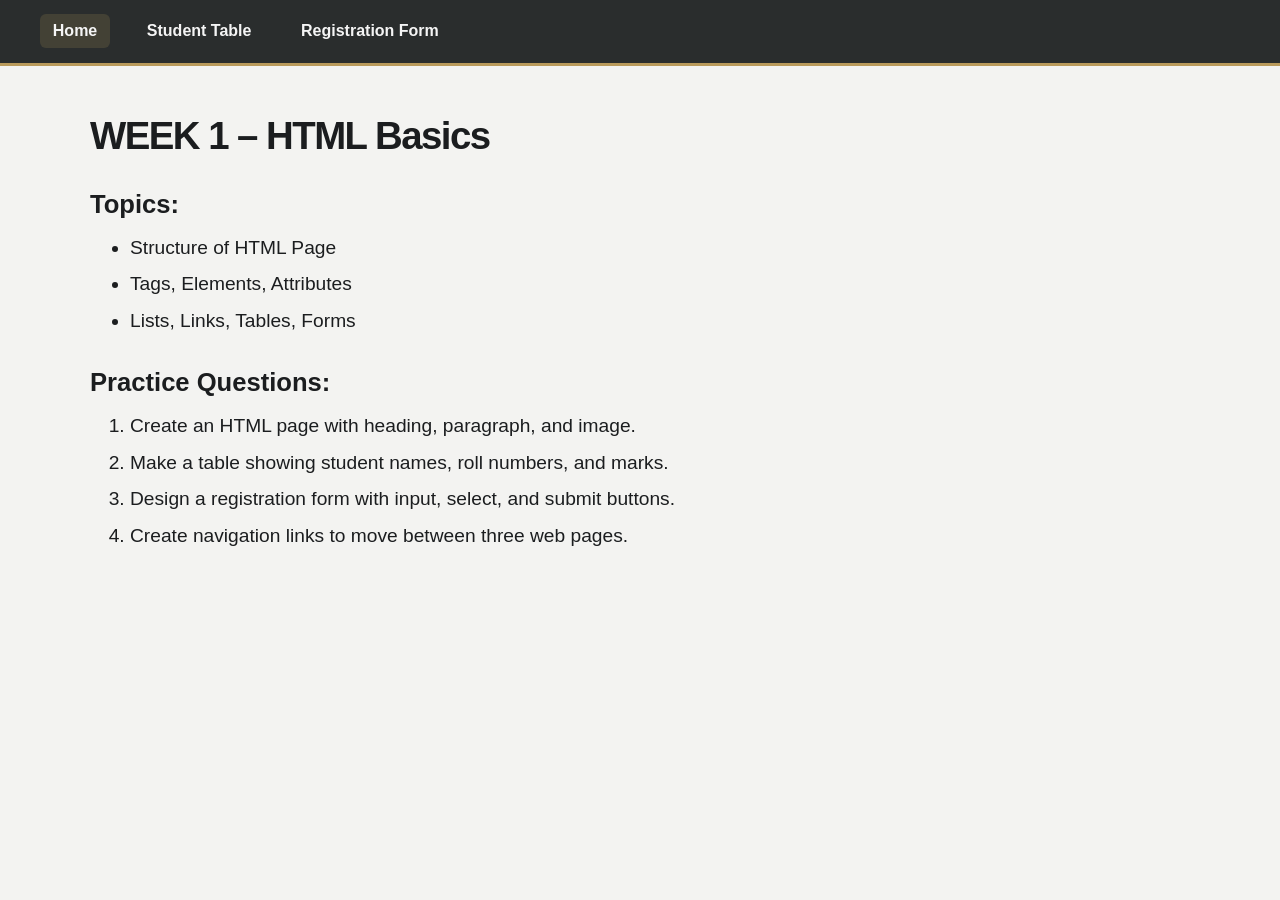
<file: Week1/index.html>
<!DOCTYPE html>
<html lang="en">
  <head>
    <meta charset="UTF-8" />
    <meta name="viewport" content="width=device-width, initial-scale=1.0" />
    <title>Week 1 - HTML Basics</title>
    <link rel="stylesheet" href="styles.css" />
  </head>
  <body>
    <header class="topbar">
      <nav class="nav" aria-label="Main navigation">
        <a class="nav-link active" href="index.html">Home</a>
        <a class="nav-link" href="page2.html">Student Table</a>
        <a class="nav-link" href="page3.html">Registration Form</a>
      </nav>
    </header>

    <main class="page-shell">
      <section class="content-block">
        <h1>WEEK 1 – HTML Basics</h1>

        <h2>Topics:</h2>
        <ul class="topics-list">
          <li>Structure of HTML Page</li>
          <li>Tags, Elements, Attributes</li>
          <li>Lists, Links, Tables, Forms</li>
        </ul>

        <h2>Practice Questions:</h2>
        <ol class="practice-list">
          <li>Create an HTML page with heading, paragraph, and image.</li>
          <li>Make a table showing student names, roll numbers, and marks.</li>
          <li>Design a registration form with input, select, and submit buttons.</li>
          <li>Create navigation links to move between three web pages.</li>
        </ol>
      </section>
    </main>
  </body>
</html>
</file>
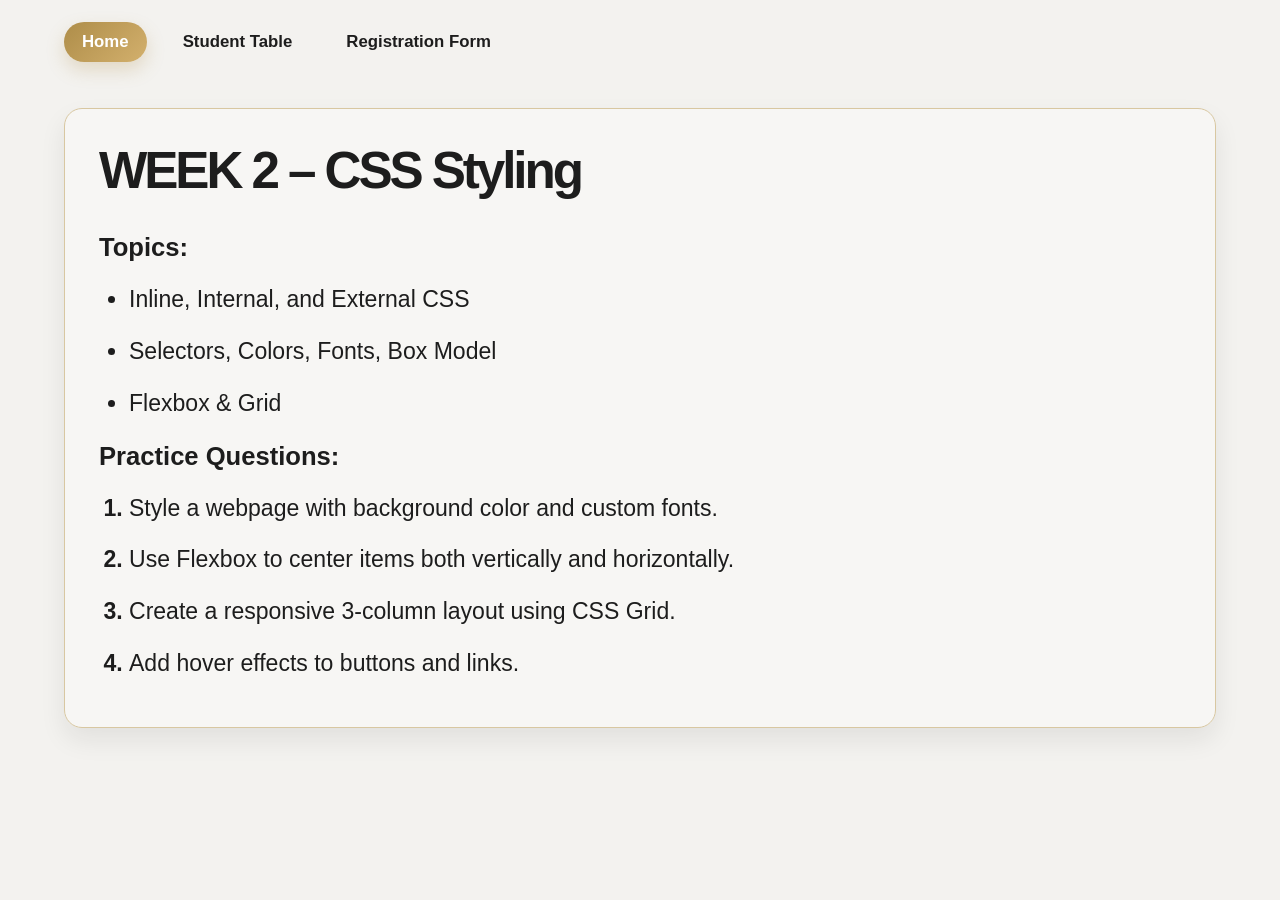
<file: Week2/index.html>
<!DOCTYPE html>
<html lang="en">
  <head>
    <meta charset="UTF-8" />
    <meta name="viewport" content="width=device-width, initial-scale=1.0" />
    <title>Week 2 - CSS Styling</title>
    <link rel="stylesheet" href="styles.css" />
  </head>
  <body>
    <header class="topbar">
      <nav class="nav" aria-label="Main navigation">
        <a class="nav-link active" href="index.html">Home</a>
        <a class="nav-link" href="page2.html">Student Table</a>
        <a class="nav-link" href="page3.html">Registration Form</a>
      </nav>
    </header>

    <main class="page-shell">
      <section class="content-block home-section">
        <h1>WEEK 2 – CSS Styling</h1>

        <div class="topic-block">
          <h2>Topics:</h2>
          <ul class="topics-list">
            <li>Inline, Internal, and External CSS</li>
            <li>Selectors, Colors, Fonts, Box Model</li>
            <li>Flexbox &amp; Grid</li>
          </ul>
        </div>

        <div class="practice-block">
          <h2>Practice Questions:</h2>
          <ol class="practice-list">
            <li>Style a webpage with background color and custom fonts.</li>
            <li>Use Flexbox to center items both vertically and horizontally.</li>
            <li>Create a responsive 3-column layout using CSS Grid.</li>
            <li>Add hover effects to buttons and links.</li>
          </ol>
        </div>
      </section>
    </main>
  </body>
</html>
</file>
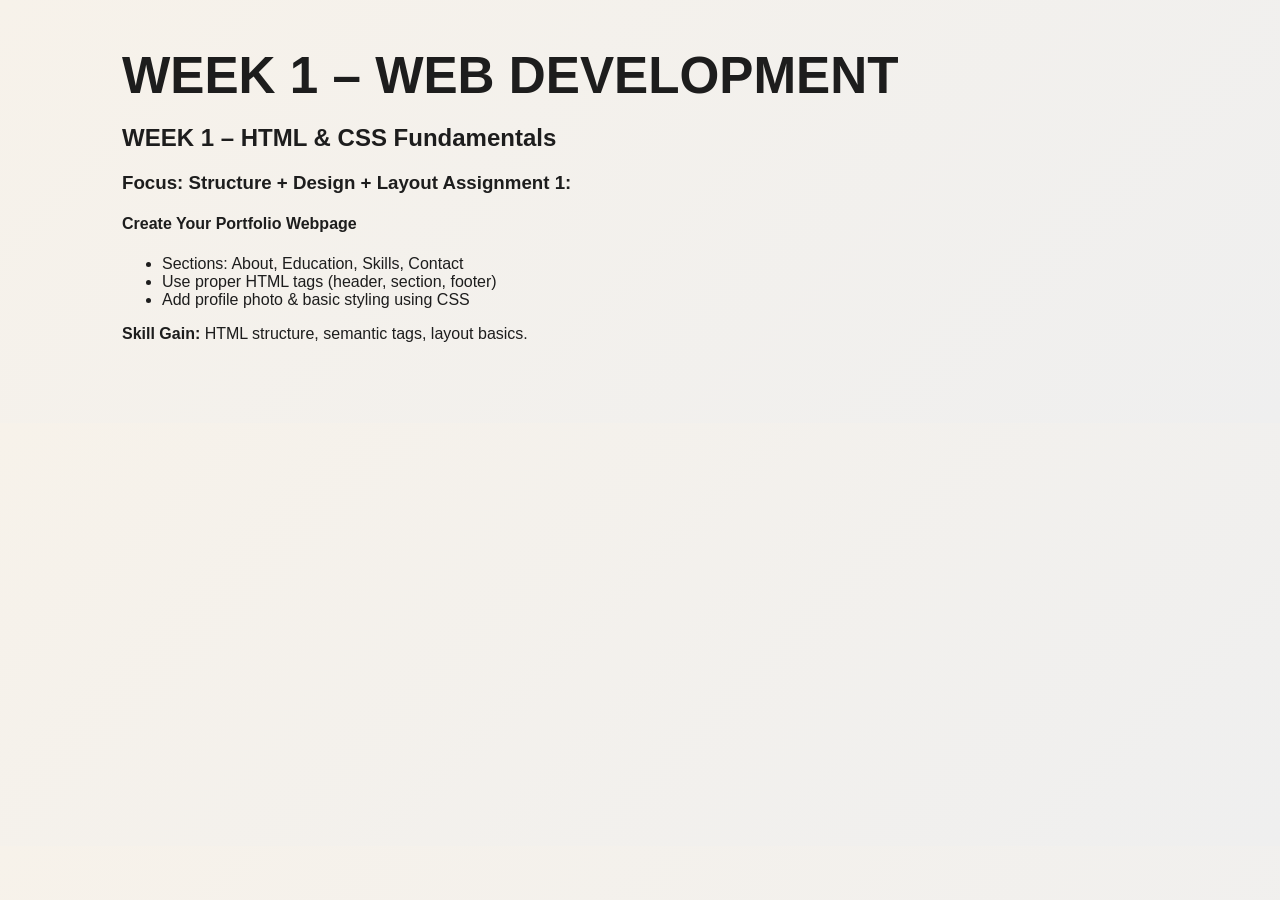
<file: Week1/WebDev Week1/index.html>
<!DOCTYPE html>
<html lang="en">
  <head>
    <meta charset="UTF-8" />
    <meta name="viewport" content="width=device-width, initial-scale=1.0" />
    <title>Week 1 - Web Development</title>
    <link rel="stylesheet" href="styles.css" />
  </head>
  <body>
    <main class="container">
      <h1>WEEK 1 – WEB DEVELOPMENT</h1>

      <h2>WEEK 1 – HTML & CSS Fundamentals</h2>

      <h3>Focus: Structure + Design + Layout Assignment 1:</h3>

      <h4>Create Your Portfolio Webpage</h4>

      <ul>
        <li>Sections: About, Education, Skills, Contact</li>
        <li>Use proper HTML tags (header, section, footer)</li>
        <li>Add profile photo &amp; basic styling using CSS</li>
      </ul>

      <p class="skill"><strong>Skill Gain:</strong> HTML structure, semantic tags, layout basics.</p>
    </main>
  </body>
</html>
</file>
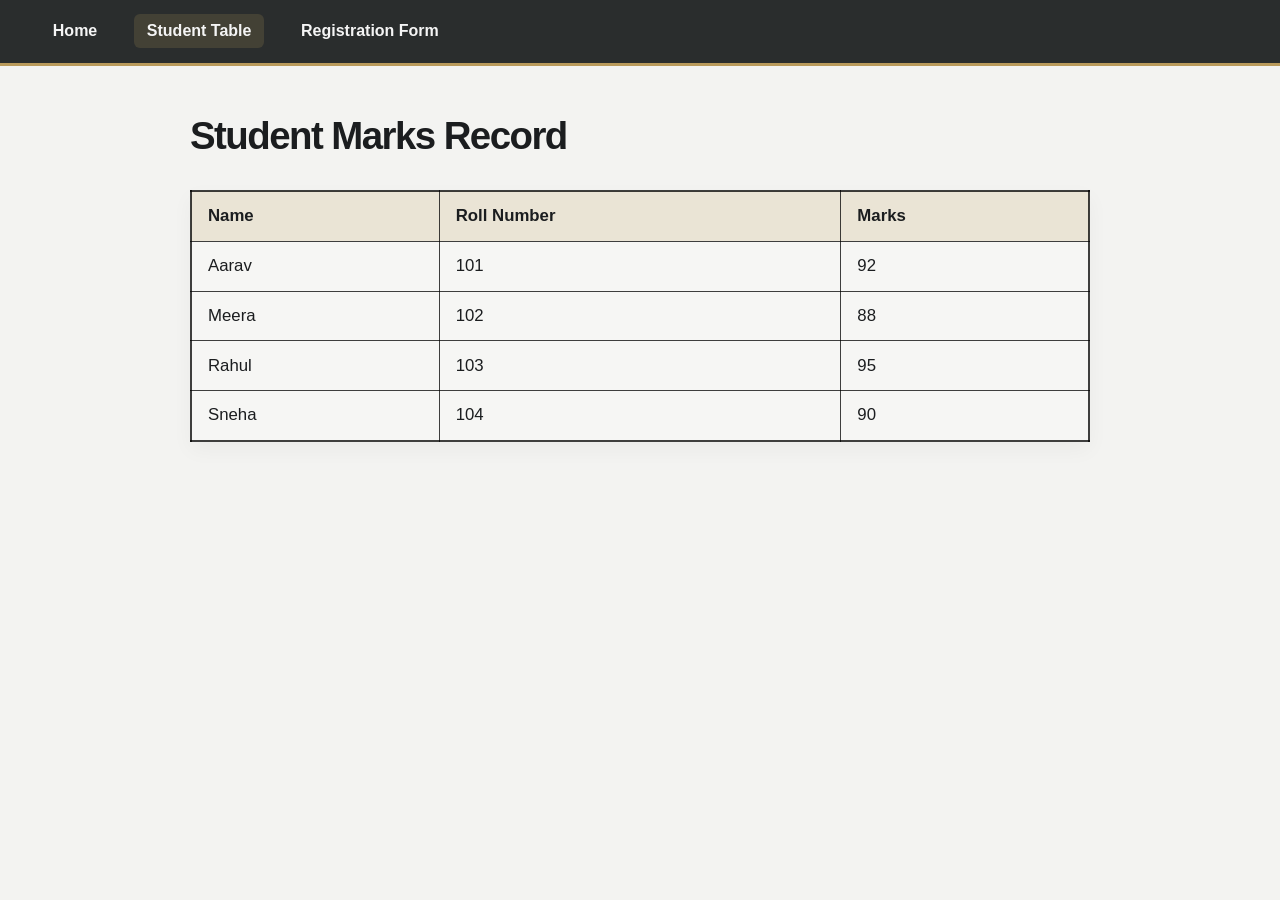
<file: Week1/page2.html>
<!DOCTYPE html>
<html lang="en">
  <head>
    <meta charset="UTF-8" />
    <meta name="viewport" content="width=device-width, initial-scale=1.0" />
    <title>Student Marks Table</title>
    <link rel="stylesheet" href="styles.css" />
  </head>
  <body>
    <header class="topbar">
      <nav class="nav" aria-label="Main navigation">
        <a class="nav-link" href="index.html">Home</a>
        <a class="nav-link active" href="page2.html">Student Table</a>
        <a class="nav-link" href="page3.html">Registration Form</a>
      </nav>
    </header>

    <main class="page-shell compact-layout">
      <section class="content-block table-section">
        <h1>Student Marks Record</h1>

        <table>
          <thead>
            <tr>
              <th>Name</th>
              <th>Roll Number</th>
              <th>Marks</th>
            </tr>
          </thead>
          <tbody>
            <tr>
              <td>Aarav</td>
              <td>101</td>
              <td>92</td>
            </tr>
            <tr>
              <td>Meera</td>
              <td>102</td>
              <td>88</td>
            </tr>
            <tr>
              <td>Rahul</td>
              <td>103</td>
              <td>95</td>
            </tr>
            <tr>
              <td>Sneha</td>
              <td>104</td>
              <td>90</td>
            </tr>
          </tbody>
        </table>
      </section>
    </main>
  </body>
</html>
</file>
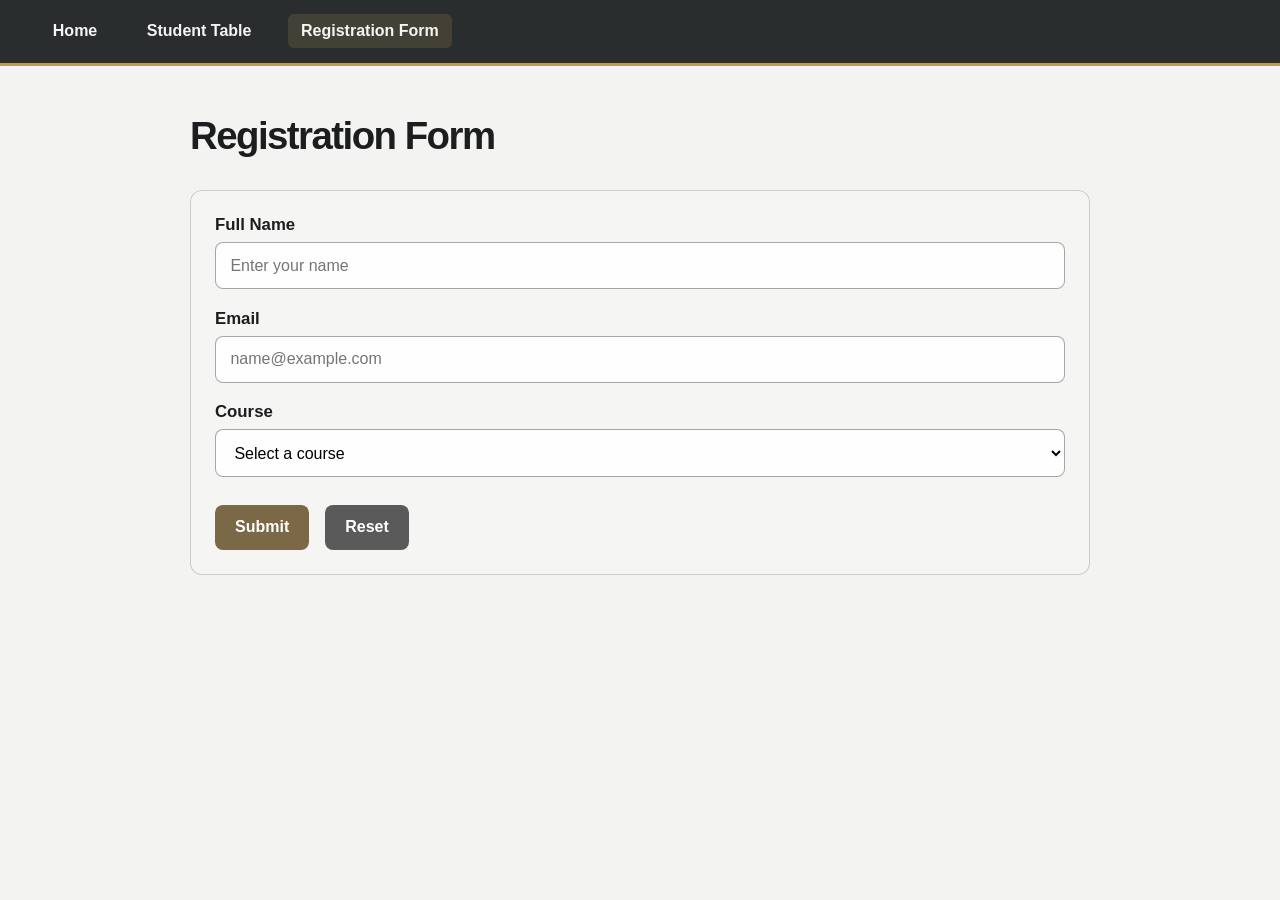
<file: Week1/page3.html>
<!DOCTYPE html>
<html lang="en">
  <head>
    <meta charset="UTF-8" />
    <meta name="viewport" content="width=device-width, initial-scale=1.0" />
    <title>Registration Form</title>
    <link rel="stylesheet" href="styles.css" />
  </head>
  <body>
    <header class="topbar">
      <nav class="nav" aria-label="Main navigation">
        <a class="nav-link" href="index.html">Home</a>
        <a class="nav-link" href="page2.html">Student Table</a>
        <a class="nav-link active" href="page3.html">Registration Form</a>
      </nav>
    </header>

    <main class="page-shell compact-layout">
      <section class="content-block form-section">
        <h1>Registration Form</h1>

        <form>
          <div class="field-group">
            <label for="full-name">Full Name</label>
            <input id="full-name" type="text" name="full-name" placeholder="Enter your name" />
          </div>

          <div class="field-group">
            <label for="email">Email</label>
            <input id="email" type="email" name="email" placeholder="name@example.com" />
          </div>

          <div class="field-group">
            <label for="course">Course</label>
            <select id="course" name="course">
              <option value="">Select a course</option>
              <option value="web">Web Development</option>
              <option value="design">UI/UX Design</option>
              <option value="db">Database Management</option>
            </select>
          </div>

          <div class="button-row">
            <button type="submit">Submit</button>
            <button type="reset" class="secondary">Reset</button>
          </div>
        </form>
      </section>
    </main>
  </body>
</html>
</file>
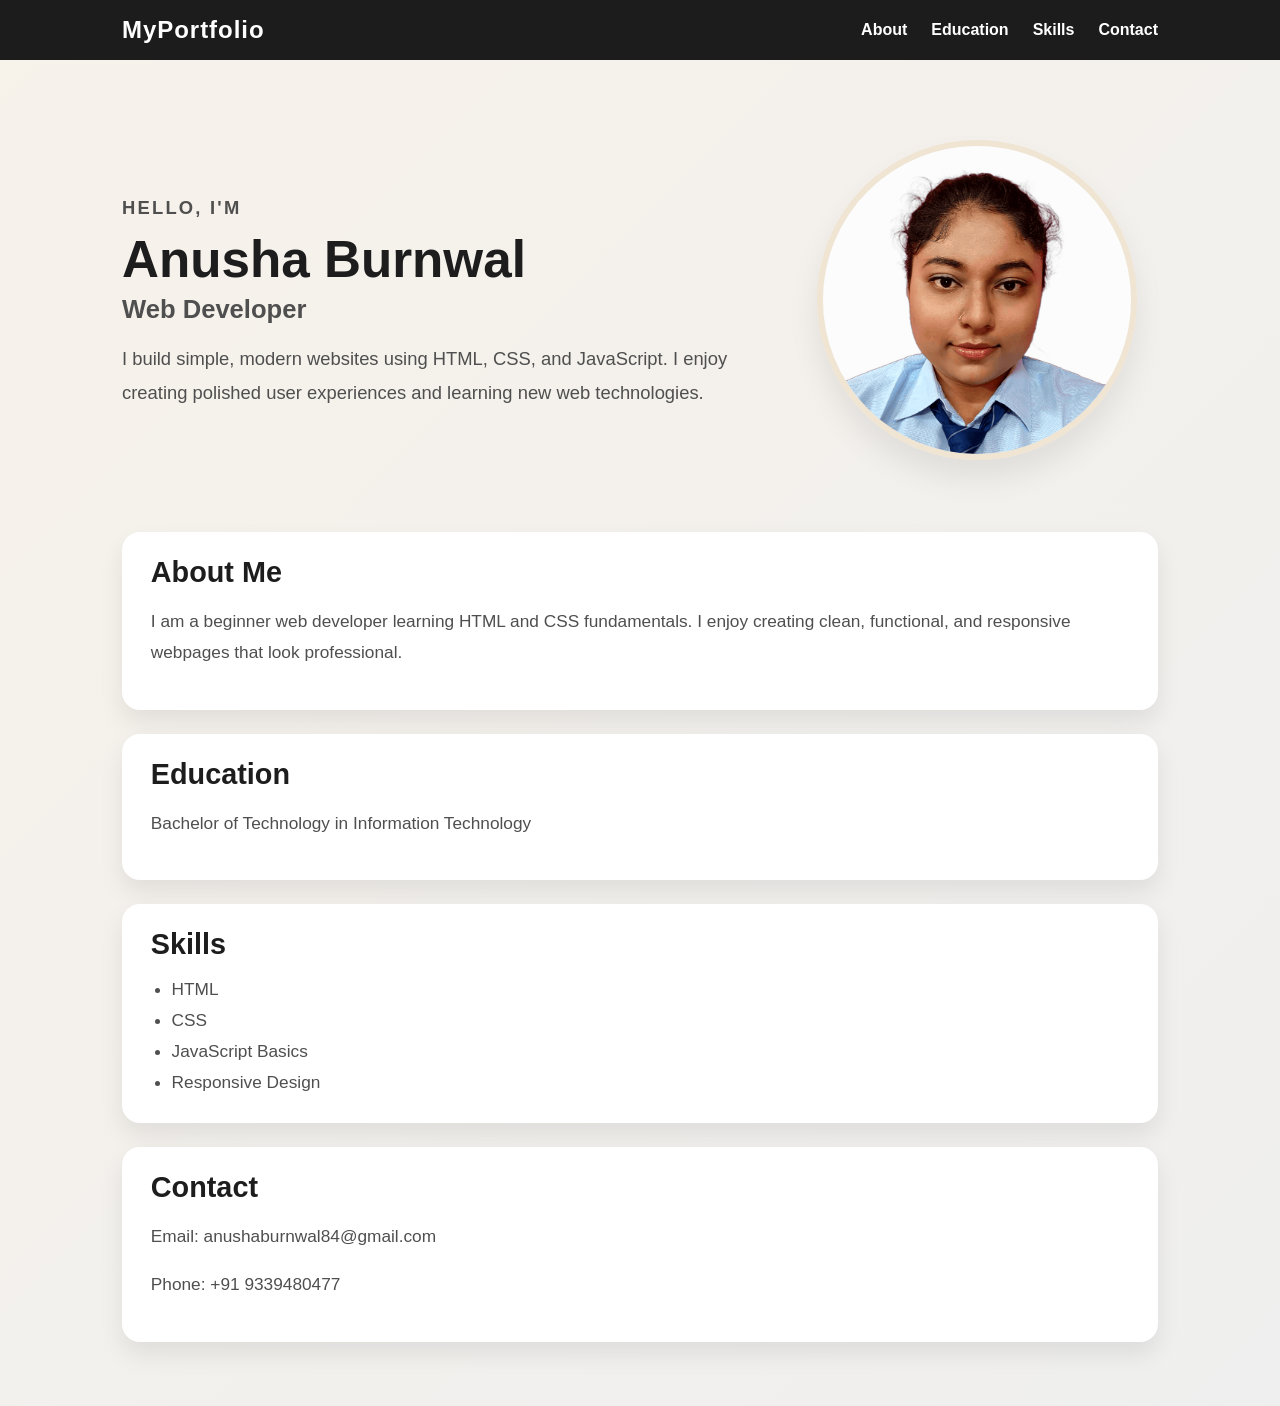
<file: Week1/WebDev Week1/portfolio.html>
<!DOCTYPE html>
<html lang="en">
  <head>
    <meta charset="UTF-8" />
    <meta name="viewport" content="width=device-width, initial-scale=1.0" />
    <title>Portfolio Webpage</title>
    <link rel="stylesheet" href="styles.css" />
  </head>
  <body>
    <header class="site-header">
      <nav class="nav-bar">
        <div class="brand">MyPortfolio</div>
        <div class="nav-links">
          <a href="#about">About</a>
          <a href="#education">Education</a>
          <a href="#skills">Skills</a>
          <a href="#contact">Contact</a>
        </div>
      </nav>
    </header>

    <main class="container">
      <section class="hero">
        <div class="hero-text">
          <p class="intro">Hello, I'm</p>
          <h1>Anusha Burnwal</h1>
          <h2>Web Developer</h2>
          <p>
            I build simple, modern websites using HTML, CSS, and JavaScript. I enjoy
            creating polished user experiences and learning new web technologies.
          </p>
        </div>

        <div class="profile-box">
          <img
            src="Pi7_Passport_Photo.jpeg"
            alt="Profile photo"
            class="profile-photo"
          />
        </div>
      </section>

      <section id="about" class="card">
        <h3>About Me</h3>
        <p>
          I am a beginner web developer learning HTML and CSS fundamentals. I enjoy
          creating clean, functional, and responsive webpages that look professional.
        </p>
      </section>

      <section id="education" class="card">
        <h3>Education</h3>
        <p>Bachelor of Technology in Information Technology</p>
      </section>

      <section id="skills" class="card">
        <h3>Skills</h3>
        <ul class="skills-list">
          <li>HTML</li>
          <li>CSS</li>
          <li>JavaScript Basics</li>
          <li>Responsive Design</li>
        </ul>
      </section>

      <section id="contact" class="card">
        <h3>Contact</h3>
        <p>Email: anushaburnwal84@gmail.com</p>
        <p>Phone: +91 9339480477</p>
      </section>
    </main>
  </body>
</html>
</file>
<file: Week1/styles.css>
:root {
  --bg: #f3f3f1;
  --panel: #f7f7f5;
  --text: #1b1d1f;
  --muted: #2d2d2d;
  --line: rgba(17, 17, 17, 0.18);
  --accent: #b99a5b;
  --accent-dark: #7a6847;
}

* {
  box-sizing: border-box;
}

body {
  margin: 0;
  min-height: 100vh;
  font-family: Arial, Helvetica, sans-serif;
  background: var(--bg);
  color: var(--text);
}

.topbar {
  background: #2a2d2d;
  padding: 0.9rem 1.5rem;
  border-bottom: 3px solid var(--accent);
}

.nav {
  max-width: 1200px;
  margin: 0 auto;
  display: flex;
  gap: 1.5rem;
  align-items: center;
}

.nav-link {
  color: #f5f5f5;
  text-decoration: none;
  font-weight: 700;
  font-size: 1rem;
  padding: 0.5rem 0.8rem;
  border-radius: 6px;
  transition: background 0.2s ease;
}

.nav-link:hover,
.nav-link.active {
  background: rgba(185, 154, 91, 0.18);
}

.page-shell {
  max-width: 1300px;
  margin: 0 auto;
  padding: 3rem 2rem 2rem;
}

.content-block {
  max-width: 1100px;
  margin: 0 auto;
}

h1 {
  margin: 0 0 2rem;
  font-size: clamp(2.3rem, 3vw, 3.3rem);
  font-weight: 900;
  letter-spacing: -0.04em;
  line-height: 1.15;
}

h2 {
  margin: 2rem 0 0.8rem;
  font-size: clamp(1.3rem, 2vw, 2rem);
  font-weight: 700;
}

.topics-list,
.practice-list {
  margin: 0;
  padding-left: 2.5rem;
  font-size: clamp(1.05rem, 1.5vw, 1.2rem);
  line-height: 1.65;
}

.topics-list {
  list-style: disc;
}

.practice-list {
  list-style: decimal;
}

.topics-list li,
.practice-list li {
  margin-bottom: 0.3rem;
}

.compact-layout {
  display: flex;
  justify-content: center;
  align-items: flex-start;
}

.table-section,
.form-section {
  width: min(900px, 100%);
}

table {
  width: 100%;
  border-collapse: collapse;
  background: rgba(255, 255, 255, 0.22);
  border: 2px solid rgba(0, 0, 0, 0.75);
  box-shadow: 0 8px 20px rgba(0, 0, 0, 0.04);
}

th,
td {
  border: 1px solid rgba(0, 0, 0, 0.75);
  padding: 0.9rem 1rem;
  text-align: left;
  font-size: 1.05rem;
}

th {
  background: rgba(185, 154, 91, 0.2);
}

form {
  background: rgba(255, 255, 255, 0.2);
  border: 1px solid var(--line);
  border-radius: 12px;
  padding: 1.5rem;
  display: grid;
  gap: 1.2rem;
}

.field-group {
  display: grid;
  gap: 0.45rem;
}

label {
  font-size: 1.05rem;
  font-weight: 700;
}

input,
select,
button {
  font: inherit;
}

input,
select {
  width: 100%;
  padding: 0.85rem 0.9rem;
  border: 1px solid rgba(0, 0, 0, 0.35);
  border-radius: 8px;
  background: rgba(255, 255, 255, 0.9);
}

.button-row {
  display: flex;
  gap: 1rem;
  margin-top: 0.5rem;
}

button {
  border: none;
  border-radius: 8px;
  padding: 0.85rem 1.25rem;
  font-weight: 700;
  cursor: pointer;
  background: var(--accent-dark);
  color: white;
}

button.secondary {
  background: #5a5a5a;
}

@media (max-width: 640px) {
  .page-shell {
    padding: 2rem 1rem;
  }

  .nav {
    flex-wrap: wrap;
    gap: 0.6rem;
  }

  .button-row {
    flex-direction: column;
  }
}
</file>
<file: Week2/styles.css>
:root {
  --bg: #f3f2ef;
  --panel: #f8f7f5;
  --soft-border: #d8c7a1;
  --dark: #1d1d1d;
  --muted: #4a4a4a;
  --primary: #ae8d49;
  --primary-dark: #7d6130;
  --shadow: rgba(26, 26, 26, 0.08);
}

* {
  box-sizing: border-box;
}

body {
  margin: 0;
  min-height: 100vh;
  font-family: "Segoe UI", Tahoma, Geneva, Verdana, sans-serif;
  background: var(--bg);
  color: var(--dark);
}

.topbar {
  width: 100%;
  padding: 22px 0 0;
}

.nav {
  width: min(1180px, 90%);
  margin: 0 auto;
  display: flex;
  gap: 18px;
  align-items: center;
  justify-content: flex-start;
  flex-wrap: wrap;
}

.nav-link {
  text-decoration: none;
  color: var(--dark);
  font-size: 1.05rem;
  font-weight: 600;
  padding: 10px 18px;
  border-radius: 999px;
  transition: 0.25s ease;
}

.nav-link:hover,
.nav-link.active {
  background: linear-gradient(135deg, var(--primary), #d3b06d);
  color: white;
  box-shadow: 0 8px 18px rgba(174, 141, 73, 0.25);
}

.page-shell {
  width: min(1180px, 90%);
  margin: 28px auto 40px;
  padding: 18px 0 30px;
}

.content-block {
  background: rgba(255, 255, 255, 0.3);
  border: 1px solid var(--soft-border);
  border-radius: 18px;
  box-shadow: 0 12px 26px var(--shadow);
  padding: 34px 34px 28px;
}

.home-section {
  min-height: 620px;
  display: flex;
  flex-direction: column;
  justify-content: flex-start;
}

h1 {
  margin: 0 0 26px;
  font-size: clamp(2.6rem, 4vw, 4.1rem);
  font-weight: 800;
  letter-spacing: -0.06em;
  line-height: 1.1;
}

h2 {
  margin: 0 0 16px;
  font-size: clamp(1.4rem, 2vw, 2.5rem);
  font-weight: 700;
}

.topic-block,
.practice-block {
  margin-top: 8px;
}

.topics-list,
.practice-list {
  margin: 0;
  padding-left: 30px;
  font-size: clamp(1.1rem, 1.8vw, 2.15rem);
  line-height: 1.9;
}

.topics-list li,
.practice-list li {
  margin-bottom: 8px;
  color: var(--dark);
}

.practice-list li::marker {
  font-weight: 700;
}

.form-section {
  max-width: 900px;
  margin: 0 auto;
}

.table-section {
  max-width: 900px;
  margin: 0 auto;
}

form {
  display: grid;
  gap: 22px;
}

.field-group {
  display: grid;
  gap: 10px;
}

label {
  font-size: 1.1rem;
  font-weight: 600;
}

input,
select,
button {
  font: inherit;
}

input,
select {
  width: 100%;
  padding: 14px 16px;
  border-radius: 12px;
  border: 1.5px solid #d9d2c3;
  background: #fffdf9;
  color: var(--dark);
  transition: border-color 0.2s ease, box-shadow 0.2s ease;
}

input:focus,
select:focus {
  outline: none;
  border-color: var(--primary);
  box-shadow: 0 0 0 4px rgba(174, 141, 73, 0.12);
}

.button-row {
  display: flex;
  gap: 16px;
  margin-top: 8px;
  flex-wrap: wrap;
}

button {
  border: none;
  border-radius: 12px;
  padding: 14px 22px;
  font-weight: 700;
  cursor: pointer;
  transition: transform 0.2s ease, box-shadow 0.2s ease, opacity 0.2s ease;
}

button[type="submit"] {
  background: linear-gradient(135deg, var(--primary), #c9a55b);
  color: white;
  box-shadow: 0 10px 20px rgba(174, 141, 73, 0.25);
}

button.secondary {
  background: #efe7d7;
  color: var(--primary-dark);
}

button:hover {
  transform: translateY(-1px);
  opacity: 0.96;
}

table {
  width: 100%;
  border-collapse: collapse;
  overflow: hidden;
  border-radius: 14px;
  background: rgba(255, 255, 255, 0.5);
}

th,
td {
  padding: 16px 18px;
  text-align: left;
  border-bottom: 1px solid #e2dac3;
}

th {
  background: linear-gradient(135deg, #f0e5cb, #f6f0e7);
  font-size: 1.05rem;
}

tbody tr:hover {
  background: rgba(174, 141, 73, 0.06);
}

@media (max-width: 640px) {
  .content-block {
    padding: 22px 18px;
  }

  .nav {
    justify-content: center;
  }

  .button-row {
    flex-direction: column;
  }

  button {
    width: 100%;
  }
}
</file>
<file: Week1/WebDev Week1/styles.css>
:root {
  --bg: #f5f3ef;
  --card: #ffffff;
  --text: #1d1d1d;
  --muted: #4f4f4f;
  --accent: #7c5b3a;
  --accent-soft: #f0e4d2;
  --shadow: rgba(0, 0, 0, 0.08);
}

* {
  box-sizing: border-box;
}

html {
  scroll-behavior: smooth;
}

body {
  margin: 0;
  font-family: Arial, Helvetica, sans-serif;
  background: linear-gradient(135deg, #f7f2ea, #efefef);
  color: var(--text);
}

.site-header {
  background: #1c1c1c;
  color: white;
  padding: 1rem 0;
}

.nav-bar {
  max-width: 1100px;
  margin: 0 auto;
  padding: 0 2rem;
  display: flex;
  justify-content: space-between;
  align-items: center;
}

.brand {
  font-size: 1.5rem;
  font-weight: 700;
  letter-spacing: 0.04em;
}

.nav-links {
  display: flex;
  gap: 1.5rem;
}

.nav-links a {
  text-decoration: none;
  color: white;
  font-weight: 600;
}

.container {
  max-width: 1100px;
  margin: 0 auto;
  padding: 3rem 2rem 4rem;
}

.hero {
  display: grid;
  grid-template-columns: 1.6fr 0.9fr;
  gap: 2rem;
  align-items: center;
  padding: 2rem 0 3rem;
}

.intro {
  text-transform: uppercase;
  letter-spacing: 0.12em;
  color: var(--accent);
  font-size: 0.8rem;
  font-weight: 700;
  margin-bottom: 0.5rem;
}

h1 {
  font-size: clamp(2.5rem, 4vw, 4.2rem);
  font-weight: 900;
  margin: 0;
  line-height: 1.1;
}

.hero h2 {
  font-size: clamp(1.6rem, 2vw, 2.4rem);
  color: var(--muted);
  margin: 0.4rem 0 1rem;
}

.hero p {
  font-size: 1.15rem;
  line-height: 1.8;
  color: var(--muted);
}

.profile-box {
  display: flex;
  justify-content: center;
}

.profile-photo {
  width: min(100%, 320px);
  aspect-ratio: 1;
  object-fit: cover;
  border-radius: 50%;
  border: 6px solid var(--accent-soft);
  box-shadow: 0 18px 30px var(--shadow);
}

.card {
  background: var(--card);
  border-radius: 18px;
  box-shadow: 0 12px 24px var(--shadow);
  padding: 1.5rem 1.8rem;
  margin-top: 1.5rem;
}

.card h3 {
  margin: 0 0 0.8rem;
  font-size: 1.8rem;
}

.card p,
.card li {
  color: var(--muted);
  font-size: 1.08rem;
  line-height: 1.8;
}

.skills-list {
  margin: 0;
  padding-left: 1.3rem;
}

@media (max-width: 768px) {
  .nav-bar {
    flex-direction: column;
    gap: 0.85rem;
    text-align: center;
  }

  .nav-links {
    flex-wrap: wrap;
    justify-content: center;
  }

  .hero {
    grid-template-columns: 1fr;
    text-align: center;
  }

  .profile-photo {
    width: min(70vw, 260px);
  }
}
</file>
